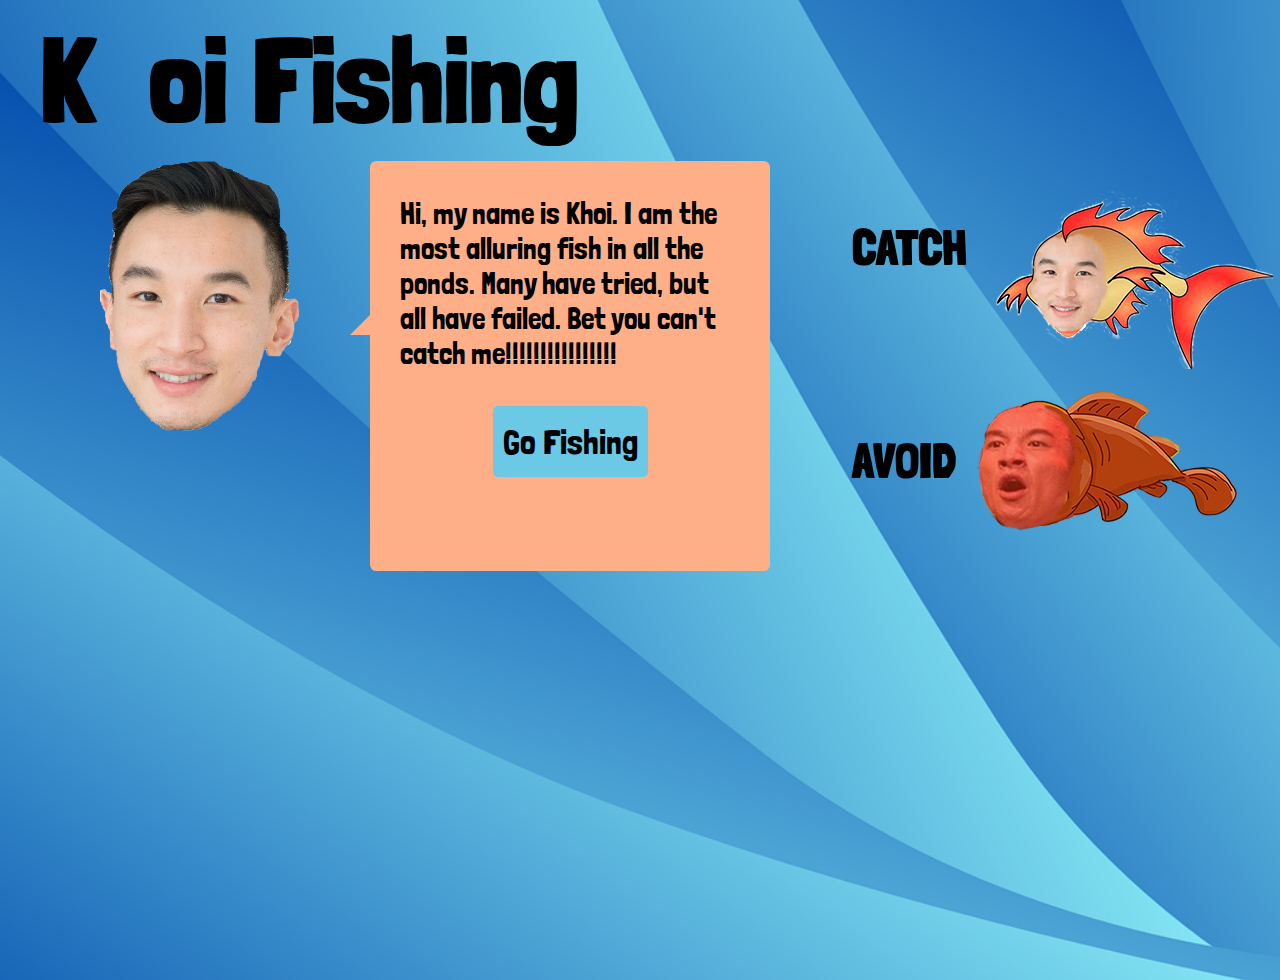
<file: index.html>
<!DOCTYPE html>
<html lang="en">
<head>
    <meta charset="UTF-8">
    <meta name="viewport" content="width=device-width, initial-scale=1.0">
    <meta http-equiv="X-UA-Compatible" content="ie=edge">
    <title>Khoi Fishing</title>
    <link href="https://fonts.googleapis.com/css?family=Londrina+Solid:400,900" rel="stylesheet">
    <link rel="stylesheet" href="styles.css">
</head>
<body>
    <h1>K<span class="letter-fade">h</span>oi Fishing</h1>
    <div class="flex-container">
        <div class="floating-head"><img src="images/floating-head.png" alt="Just the head of a young man named Khoi smiling"></div>
        <div class="speech-bubble">
            <p class="intro">Hi, my name is Khoi. I am the most alluring fish in all the ponds. Many have tried, but all have failed. Bet you can't catch me!!!!!!!!!!!!!!!!</p>
            <button class="play-game"><a href="main.html">Go Fishing</a></button>
        </div>
        <ul>
            <li class="rules">
                <h2 class="rules-heading">Catch</h2>
                <img class="rules-img" src="images/khoi-fish.png" alt="">
            </li>
            <li class="rules">
                <h2 class="rules-heading">Avoid</h2>
                <img class="rules-img" src="images/bad-fish.png" alt="">
            </li>
        </ul> 
    </div>
<script src="https://code.jquery.com/jquery-3.3.1.min.js" integrity="sha256-FgpCb/KJQlLNfOu91ta32o/NMZxltwRo8QtmkMRdAu8="
    crossorigin="anonymous"></script>
<script src="script.js"></script>
</body>
</html>
</file>
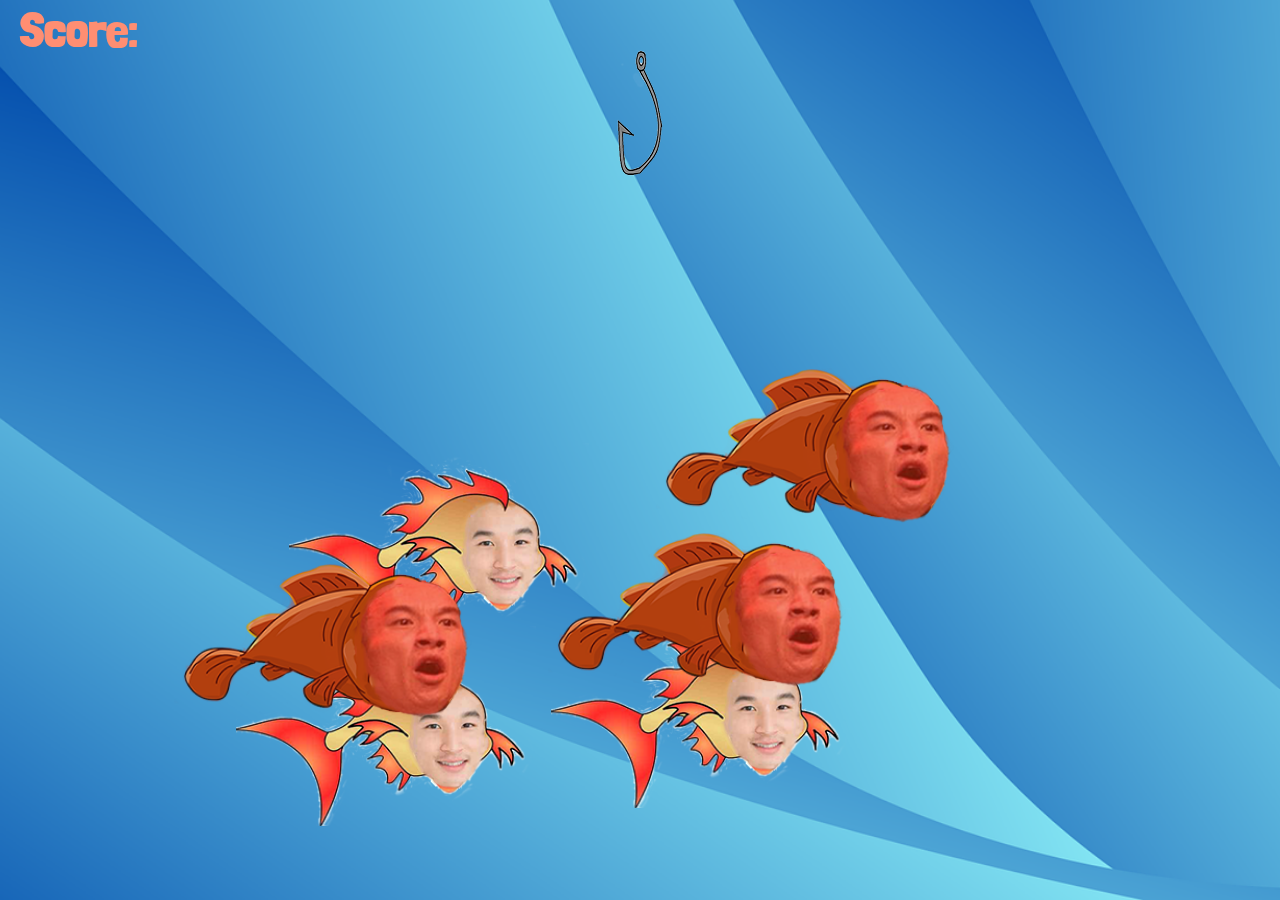
<file: main.html>
<!DOCTYPE html>
<html lang="en">
<head>
    <meta charset="UTF-8">
    <meta name="viewport" content="width=device-width, initial-scale=1.0">
    <meta http-equiv="X-UA-Compatible" content="ie=edge">
    <link href="https://fonts.googleapis.com/css?family=Londrina+Solid:400,900" rel="stylesheet">
    <link rel="stylesheet" href="styles.css">
    <title>Khoi Fishing</title>
</head>
<body>
    <div class="score">Score:</div>
    <div class="timer"></div>
    <div class="hook"><img src="images/hook.png" alt=""></div>
    <div class="pond">
        <div class="fish original"><img src="images/khoi-fish.png" alt="Picture of a guy named Khoi terribly photoshopped onto a cartoon fish"></div>    
    </div>
    <div class="game-over">
        <div class="final-score"></div>
        <div class="final-score-message"></div>
    </div>
</body>
<script src="https://code.jquery.com/jquery-3.3.1.min.js" integrity="sha256-FgpCb/KJQlLNfOu91ta32o/NMZxltwRo8QtmkMRdAu8="
    crossorigin="anonymous"></script>
<script src="script.js"></script>
</html>
</file>
<file: styles.css>
article,aside,details,figcaption,figure,footer,header,hgroup,nav,section,summary{display:block;}audio,canvas,video{display:inline-block;}audio:not([controls]){display:none;height:0;}[hidden]{display:none;}html{font-family:sans-serif;-webkit-text-size-adjust:100%;-ms-text-size-adjust:100%;}a:focus{outline:thin dotted;}a:active,a:hover{outline:0;}h1{font-size:2em;}abbr[title]{border-bottom:1px dotted;}b,strong{font-weight:700;}dfn{font-style:italic;}mark{background:#ff0;color:#000;}code,kbd,pre,samp{font-family:monospace, serif;font-size:1em;}pre{white-space:pre-wrap;word-wrap:break-word;}q{quotes:\201C \201D \2018 \2019;}small{font-size:80%;}sub,sup{font-size:75%;line-height:0;position:relative;vertical-align:baseline;}sup{top:-.5em;}sub{bottom:-.25em;}img{border:0;}svg:not(:root){overflow:hidden;}fieldset{border:1px solid silver;margin:0 2px;padding:.35em .625em .75em;}button,input,select,textarea{font-family:inherit;font-size:100%;margin:0;}button,input{line-height:normal;}button,html input[type=button],/* 1 */input[type=reset],input[type=submit]{-webkit-appearance:button;cursor:pointer;}button[disabled],input[disabled]{cursor:default;}input[type=checkbox],input[type=radio]{box-sizing:border-box;padding:0;}input[type=search]{-webkit-appearance:textfield;-moz-box-sizing:content-box;-webkit-box-sizing:content-box;box-sizing:content-box;}input[type=search]::-webkit-search-cancel-button,input[type=search]::-webkit-search-decoration{-webkit-appearance:none;}textarea{overflow:auto;vertical-align:top;}table{border-collapse:collapse;border-spacing:0;}body,figure{margin:0;}legend,button::-moz-focus-inner,input::-moz-focus-inner{border:0;padding:0;}

.clearfix:after {visibility: hidden; display: block; font-size: 0; content: ''; clear: both; height: 0; }

* { -moz-box-sizing: border-box; -webkit-box-sizing: border-box; box-sizing: border-box; }
/* ----------------------------------------------- */
/* -------------General------------------------ */
/* ------------------------------------------------ */

body{
    position: relative;
    margin:0;
    padding:0;
    background: url(images/background.png);
    height: 100vh;
    width: 100%;
    background-size: cover;
    font-family: 'Londrina Solid', cursive;
}

div{
    margin: 0;
    padding:0;
}



/* ----------------------------------------------- */
/* -------------INTRO PAGE------------------------ */
/* ------------------------------------------------ */
h1{
    font-size: 120px;
    line-height: 0;
    padding-left: 40px;
}

@-webkit-keyframes fade-in{
from{
    opacity:0;
}
to{
    opacity:1;
}
}
.letter-fade{
display:inline;
position:relative;
opacity: 0;
-webkit-animation:fade-in 10s infinite;
-webkit-animation-delay: 3s;
}

.floating-head img{
    width: 200px;
    margin-left:100px;
}

@-webkit-keyframes swinging{
    0%{-webkit-transform: rotate(30deg);}
    50%{-webkit-transform: rotate(-30deg)}
    100%{-webkit-transform: rotate(30deg);}
}
 
@keyframes swinging{
    0%{transform: rotate(30deg);}
    50%{transform: rotate(-30deg)}
    100%{transform: rotate(30deg);}
}
 
.floating-head img{
    -webkit-transform-origin: 50% 0;
    transform-origin: 50% 0;
    -webkit-animation: swinging 5.5s ease-in-out forwards infinite;
    animation: swinging 5.5s ease-in-out forwards infinite;
}

.flex-container{
    display: flex;
    flex-wrap: wrap;
}

.speech-bubble{
	position: relative;
	background: #FFAF87;
    border-radius: .4em;
    margin-left:70px;
    width: 400px;
    display: flex;
    flex-direction: column;
}

.speech-bubble:after {
	content: '';
	position: absolute;
	left: 0;
	top: 40%;
	border: 20px solid transparent;
	border-right-color: #FFAF87;
	border-left: 0;
	border-bottom: 0;
	margin-top: -10px;
	margin-left: -20px;
}

.intro{
    font-size: 30px;
    padding: 5px 30px;
}

.play-game{
    text-decoration: none;
    border:none;
    background:#6CC9E6;
    padding: 15px 10px;
    border-radius:5px;
    margin: 0 auto 10px auto;
}

a{
    text-decoration: none;
    color:black;
    font-size:35px;
}

.rules{
    display: flex;
    padding-left: 10%;
    padding-bottom:5%;
}

.rules-heading{
    text-transform: uppercase;
    font-size: 50px;
    padding-right: 5%;
}

.rules-img{
    width: 300px;
}
/* Landscape phone to portrait tablet */
@media (max-width: 800px) {
    h1{
        font-size: 90px;
    }
    .floating-head img{
        height: auto;
        width: auto;
        max-width: 120px;
    }
    .speech-bubble{
        width:300px;
    }
    .intro{
        font-size: 25px;
    }
}

/* Landscape phones and down */
@media (max-width: 610px) {
    h1{
        font-size: 70px;
    }
    .floating-head img{
        height: auto;
        width: auto;
        max-width: 200px;
    }

    .speech-bubble{
        width: 450px;
        margin-right:20px;
    }

    .speech-bubble:after{
        top: 0;
        left: 50%;
        width: 0;
        height: 0;
        border: 20px solid transparent;
        border-bottom-color: #FFAF87;
        border-top: 0;
        border-left: 0;
        margin-left: -10px;
        margin-top: -20px;
    }

    ul{
        padding-left:10px;
    }

    .rules{
        padding-left: 0;
    }
}

@media (max-width: 400px){
    h1{
        font-size: 50px;
    }

    .floating-head img{
        height: auto;
        width: auto;
        max-width: 150px;
    }

    .rules-img{
        width: auto;
        height: auto;
        max-width: 210px;
    }
}

/* ----------------------------------------------- */
/* -------------GAME PAGE------------------------ */
/* ------------------------------------------------ */
.original{
    display: none;
}

.fish{
    position: absolute;
    z-index:-10;
}

.hook{
    position: absolute;
    top:50px;
    left: 50%;
    transform: translateX(-50%)
}

.timer{
    font-size: 50px;
    text-align: center;
}

.score{
    font-size: 50px;
    font-weight: bold;
    text-align: left;
    position: absolute;
    color:#FF8E72;
    padding-left:20px;
}

.flipped {
    -moz-transform: scaleX(-1);
    -o-transform: scaleX(-1);
    -webkit-transform: scaleX(-1);
    transform: scaleX(-1);
    filter: FlipH;
    -ms-filter: "FlipH";
}

/* --------------------------------------------- */
/* -------------Game Over----------------------- */
/* ---------------------------------------------- */
.game-over{
    position: absolute;
    left: 50%;
    top:40%;
    transform: translateX(-50%);
    background:rgba(22,47,44, .4);
    padding-bottom: 30px;
}

.final-score{
    padding-top:30px;
    font-size: 50px;
    font-weight: 900;
    text-transform: uppercase;
    text-align: center;
    color:#FF8E72; 
}

.final-score-message{
    display: none;
    padding:0 20px 35px 20px;
    font-size: 35px;
    font-weight: 900;
    text-align: center;
    line-height: 45px;
    color: #FFAF87;
}

@media(max-width:800){
    .final-score{
        font-size: 40px;
    }
    .final-score-message{
        font-size: 25px;
        text-align: left;
    }
}
@media(max-width:610){
    .final-score{
        font-size: 35px;
    }
}
@media(max-width:400){
    .final-score{
        font-size: 30px;
    }
    .final-score-message{
        font-size: 20px;
        text-align: left;
    }
}
</file>
